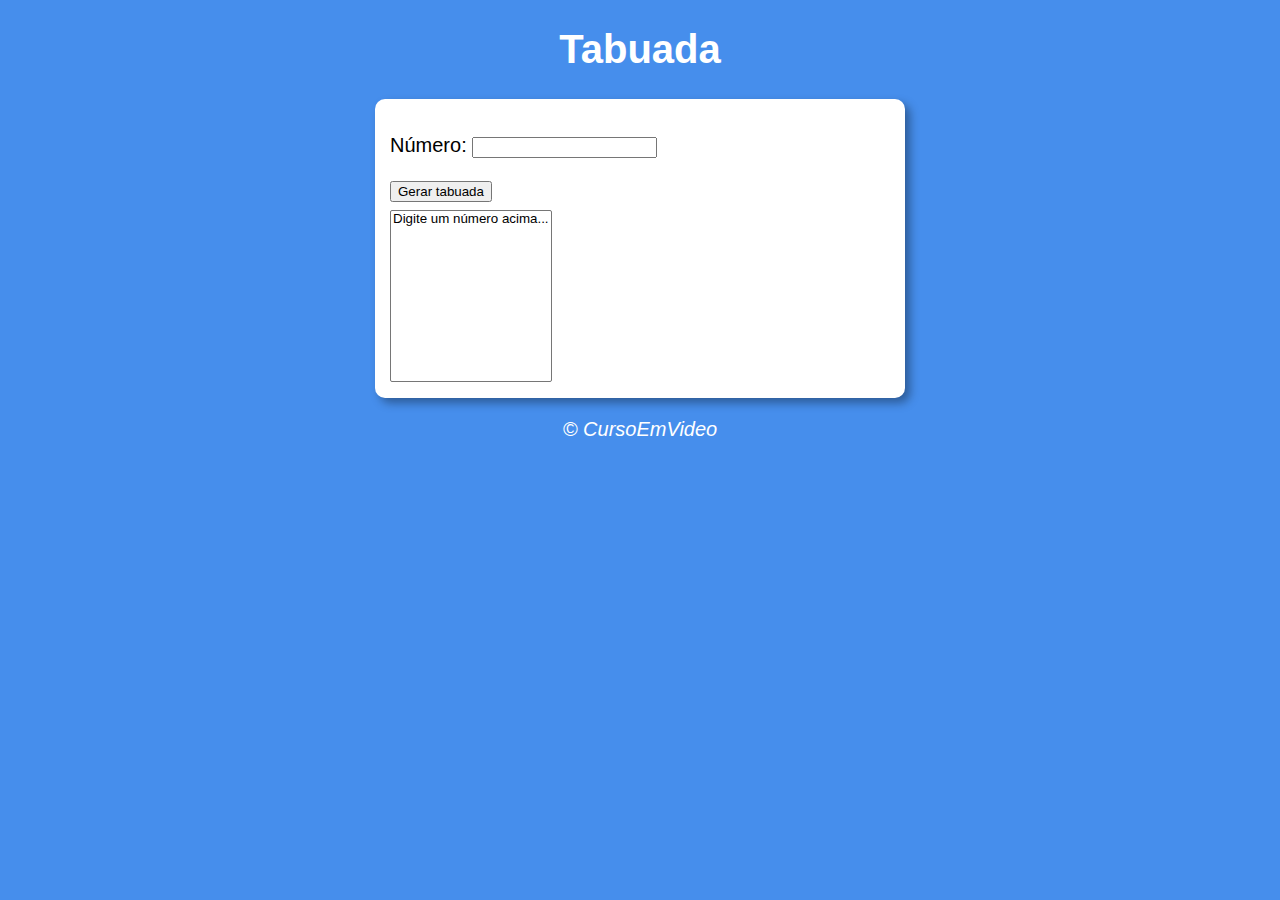
<file: 001-tabuada/index.html>
<!DOCTYPE html>
<html lang="pt-BR">
<head>
    <meta charset="UTF-8">
    <meta http-equiv="X-UA-Compatible" content="IE=edge">
    <meta name="viewport" content="width=device-width, initial-scale=1.0">
    <title>Tabuada</title>
    <link rel="stylesheet" href="style.css">
</head>
<body>
    <header>
        <h1>Tabuada</h1>
    </header>

    <section>
        <div>
            <p>Número: <input type="number" name="num" id="txtn"></p>
            <input type="button" value="Gerar tabuada" onclick="tabuada()">
        </div>
        
        <div>
            <select name="tabuada" id="seltab" size="10">
                <option>Digite um número acima...</option>
            </select>
        </div>
    </section>

    <footer>
        <p>&copy; CursoEmVideo</p>
    </footer>

    <script src="script.js"></script>
</body>
</html>
</file>
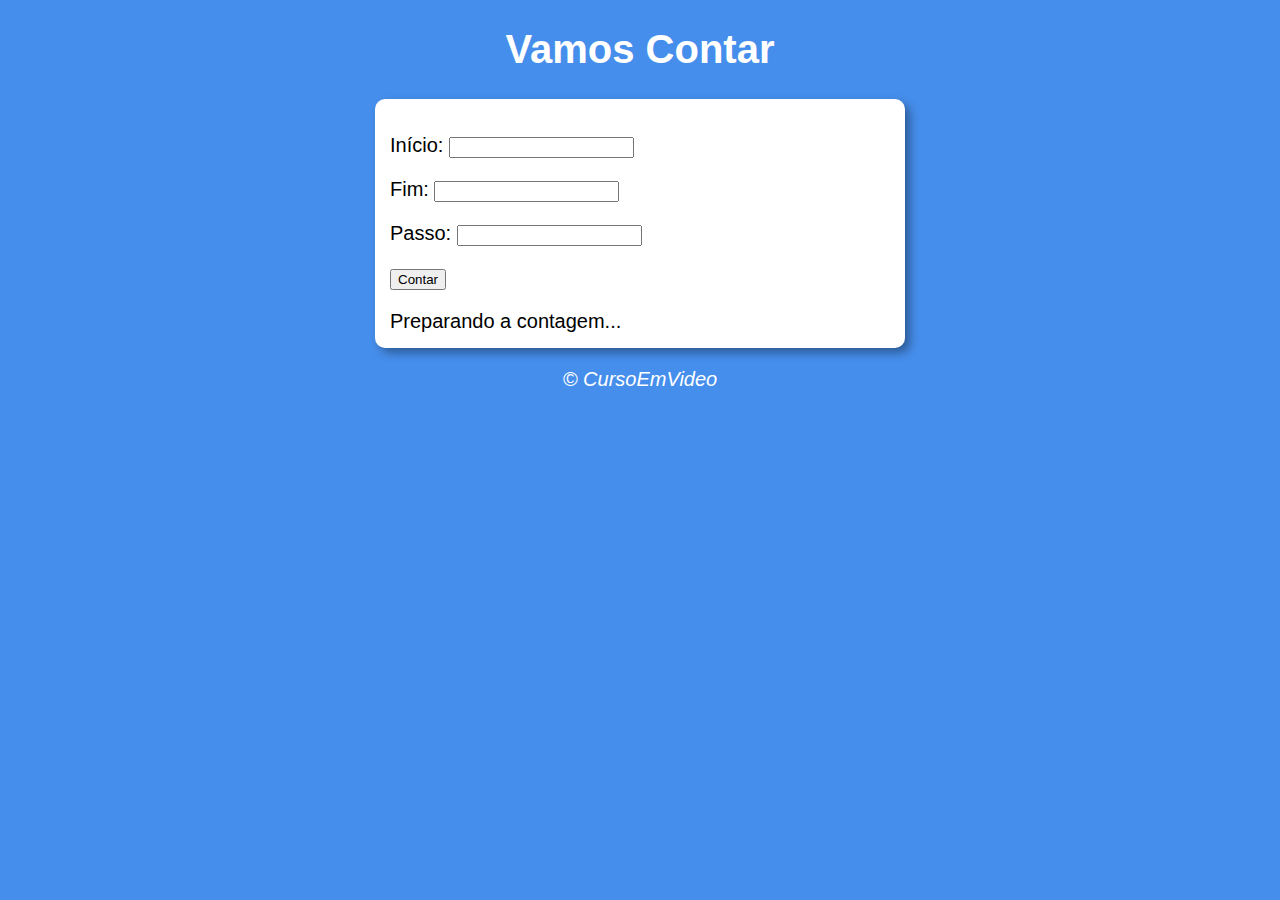
<file: 002-contador/index.html>
<!DOCTYPE html>
<html lang="pt-BR">
<head>
    <meta charset="UTF-8">
    <meta http-equiv="X-UA-Compatible" content="IE=edge">
    <meta name="viewport" content="width=device-width, initial-scale=1.0">
    <title>Super Contador</title>
    <link rel="stylesheet" href="style.css">
</head>
<body>
    <header>
        <h1>Vamos Contar</h1>
    </header>

    <section>
        <div>
            <p>Início: <input type="number" name="inicio" id="txti"></p>
            <p>Fim: <input type="number" name="fim" id="txtf"></p>
            <p>Passo: <input type="number" name="passo" id="txtp"></p>
            <p><input type="button" value="Contar" onclick="contagem()"></p>
        </div>

        <div id="res">
            Preparando a contagem...
        </div>
    </section>

    <footer>
        <p>&copy; CursoEmVideo</p>
    </footer>

    <script src="script.js"></script>
</body>
</html>
</file>
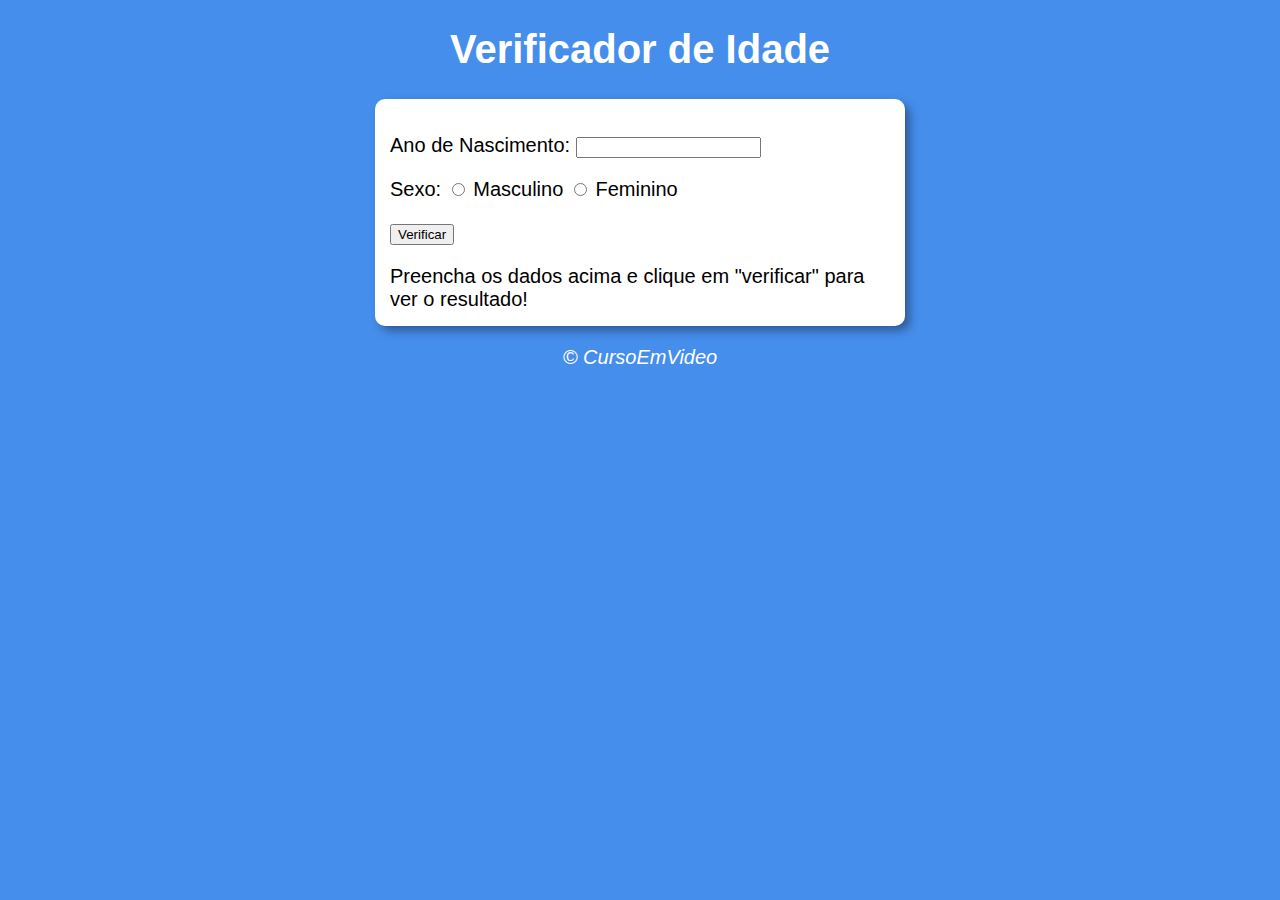
<file: 002-verificador-de-idade/index.html>
<!DOCTYPE html>
<html lang="pt-BR">
<head>
    <meta charset="UTF-8">
    <meta http-equiv="X-UA-Compatible" content="IE=edge">
    <meta name="viewport" content="width=device-width, initial-scale=1.0">
    <title>Verificador de Idade</title>
    <link rel="stylesheet" href="style.css">
</head>
<body>
    <header>
        <h1>Verificador de Idade</h1>
    </header>

    <section>
        <div>
            <p>Ano de Nascimento: 
                <input type="number" name="txtano" id="txtano">
            </p>

            <p>Sexo:
                <input type="radio" name="radsex" id="mas">
                <label for="mas">Masculino</label>

                <input type="radio" name="radsex" id="fem">
                <label for="fem">Feminino</label>
            </p>

            <p>
                <input type="button" value="Verificar" onclick="verificar()">
            </p>
        </div>

        <div id="resposta">
            Preencha os dados acima e clique em "verificar" para ver o resultado!
        </div>
    </section>

    <footer>
        <p>&copy; CursoEmVideo</p>
    </footer>

    <script src="script.js"></script>
</body>
</html>
</file>
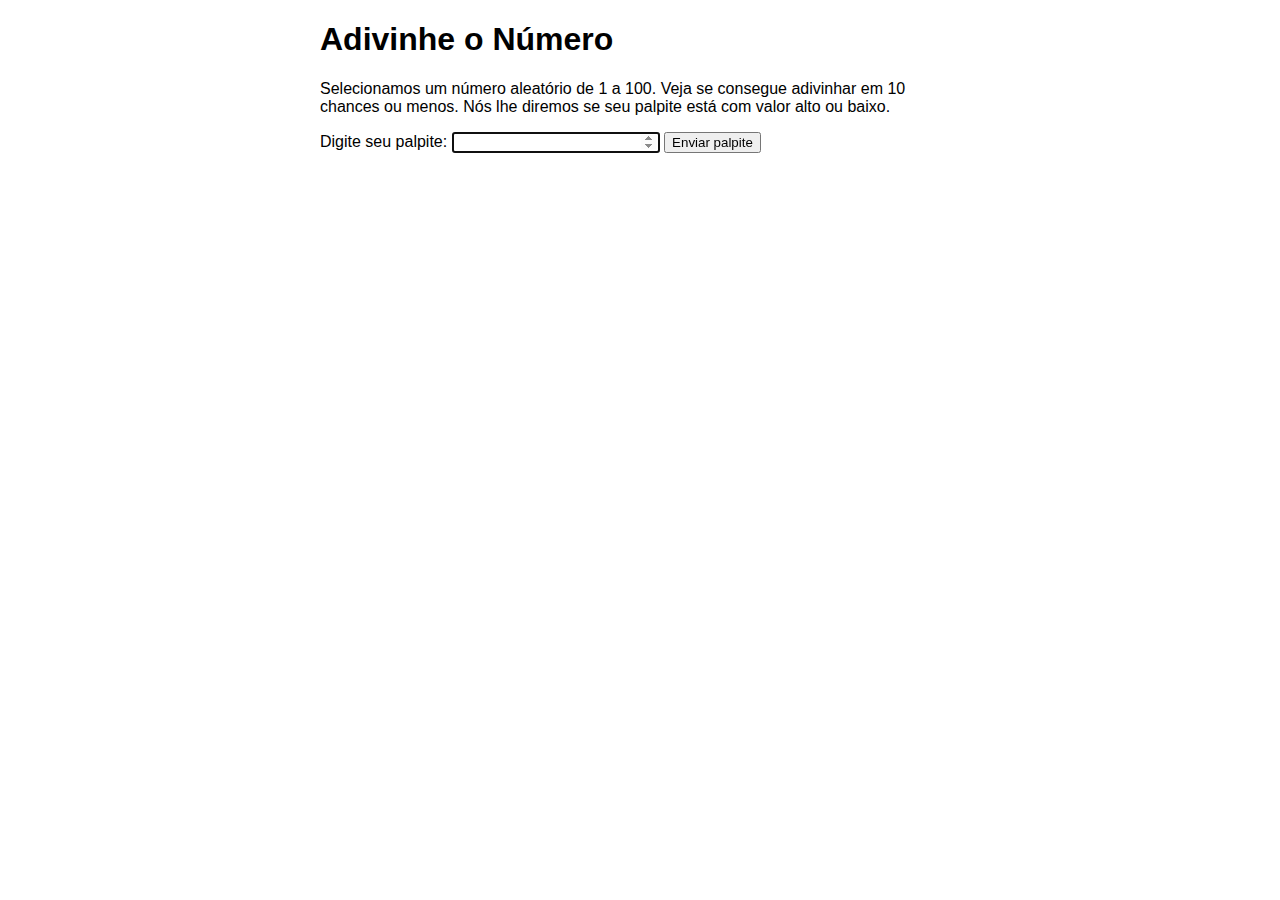
<file: 003-adivinhe-o-numero/index.html>
<!DOCTYPE html>
<html lang="pt-BR">
<head>
    <meta charset="UTF-8">
    <meta http-equiv="X-UA-Compatible" content="IE=edge">
    <meta name="viewport" content="width=device-width, initial-scale=1.0">
    <title>Jogo Adivinhe o Número</title>
    <link rel="stylesheet" href="style.css">
</head>
<body>
    <h1>Adivinhe o Número</h1>
    <p>Selecionamos um número aleatório de 1 a 100. Veja se consegue adivinhar em 10 chances ou menos. Nós lhe diremos se seu palpite está com valor alto ou baixo.</p>

    <!--Palpites-->
    <div class="form">
        <label for="campoPalpite">Digite seu palpite:</label>
        <input type="number" min="1" max="100" id="campoPalpite" class="campoPalpite">
        <input type="submit" value="Enviar palpite" class="envioPalpite">
    </div>

    <!--Resultado-->
    <div class="resultadoParas">
        <p class="palpites"></p>
        <p class="ultimoResultado"></p>
        <p class="baixoOuAlto"></p>
    </div>

    <script src="script.js"></script>
</body>
</html>
</file>
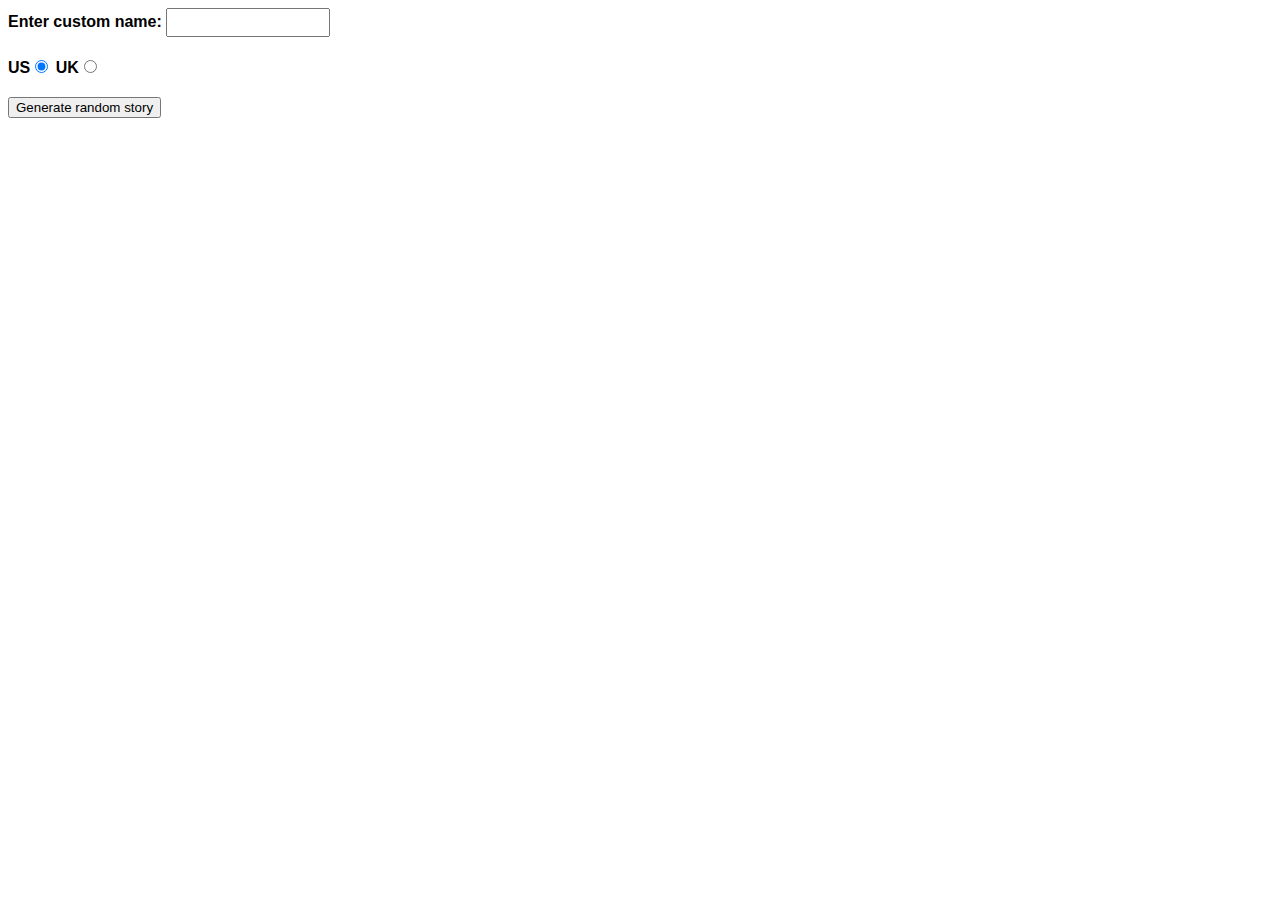
<file: 004-silly-story-generator/index.html>
<!DOCTYPE html>
<html lang="en-us">
  <head>
    <meta charset="utf-8">
    <meta http-equiv="X-UA-Compatible" content="IE=edge,chrome=1">
    <meta name="viewport" content="width=device-width">

    <title>Silly story generator</title>

    <link rel="stylesheet" href="style.css">
  </head>

  <body>
    <div>
      <label for="customname">Enter custom name:</label>
      <input id="customname" type="text" placeholder="">
    </div>
    <div>
      <label for="us">US</label><input id="us" type="radio" name="ukus" value="us" checked>
      <label for="uk">UK</label><input id="uk" type="radio" name="ukus" value="uk">
    </div>
    <div>
      <button class="randomize">Generate random story</button>
    </div>

    <p class="story"></p>
    
    <script src="script.js"></script>
  </body>
</html>
</file>
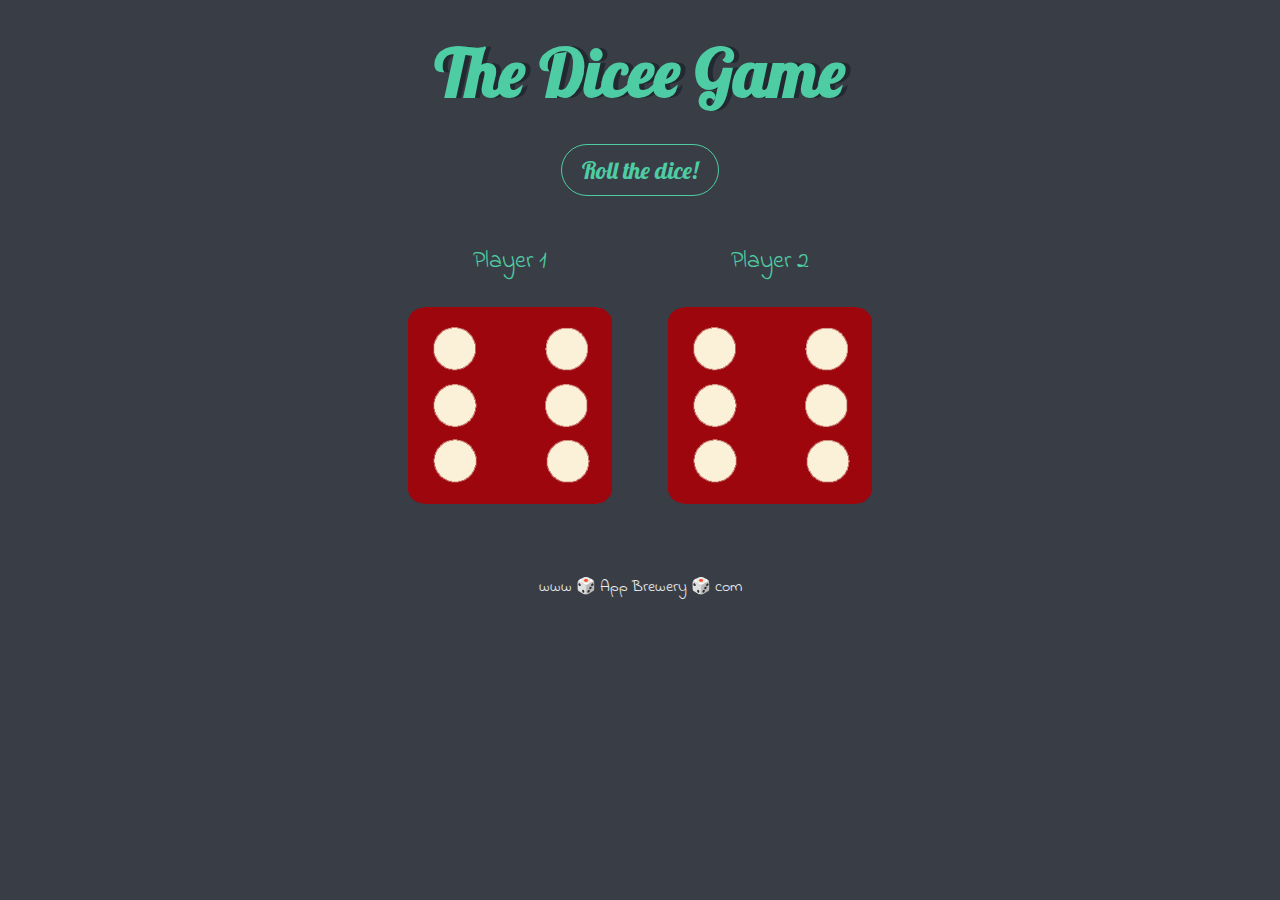
<file: 006-the-dicee-game/index.html>
<!DOCTYPE html>
<html lang="en">
<head>
    <meta charset="UTF-8">
    <meta http-equiv="X-UA-Compatible" content="IE=edge">
    <meta name="viewport" content="width=device-width, initial-scale=1.0">
    <title>The Dicee Game</title>
    <link rel="stylesheet" href="style.css">
    <link href="https://fonts.googleapis.com/css?family=Indie+Flower|Lobster" rel="stylesheet">
</head>
<body>
    
    <div class="container">
        <h1>The Dicee Game</h1>

        <button class="btn">Roll the dice!</button>
        
        <p class="winnerPara"></p>
  
        <div class="dice">
          <p>Player 1</p>
          <img class="img" src="images/dice6.png">
        </div>
  
        <div class="dice">
          <p>Player 2</p>
          <img class="img" src="images/dice6.png">
        </div>
  
      </div>
  
      <script src="script.js"></script>
  
    <footer>
      www 🎲 App Brewery 🎲 com
    </footer>

</body>
</html>
</file>
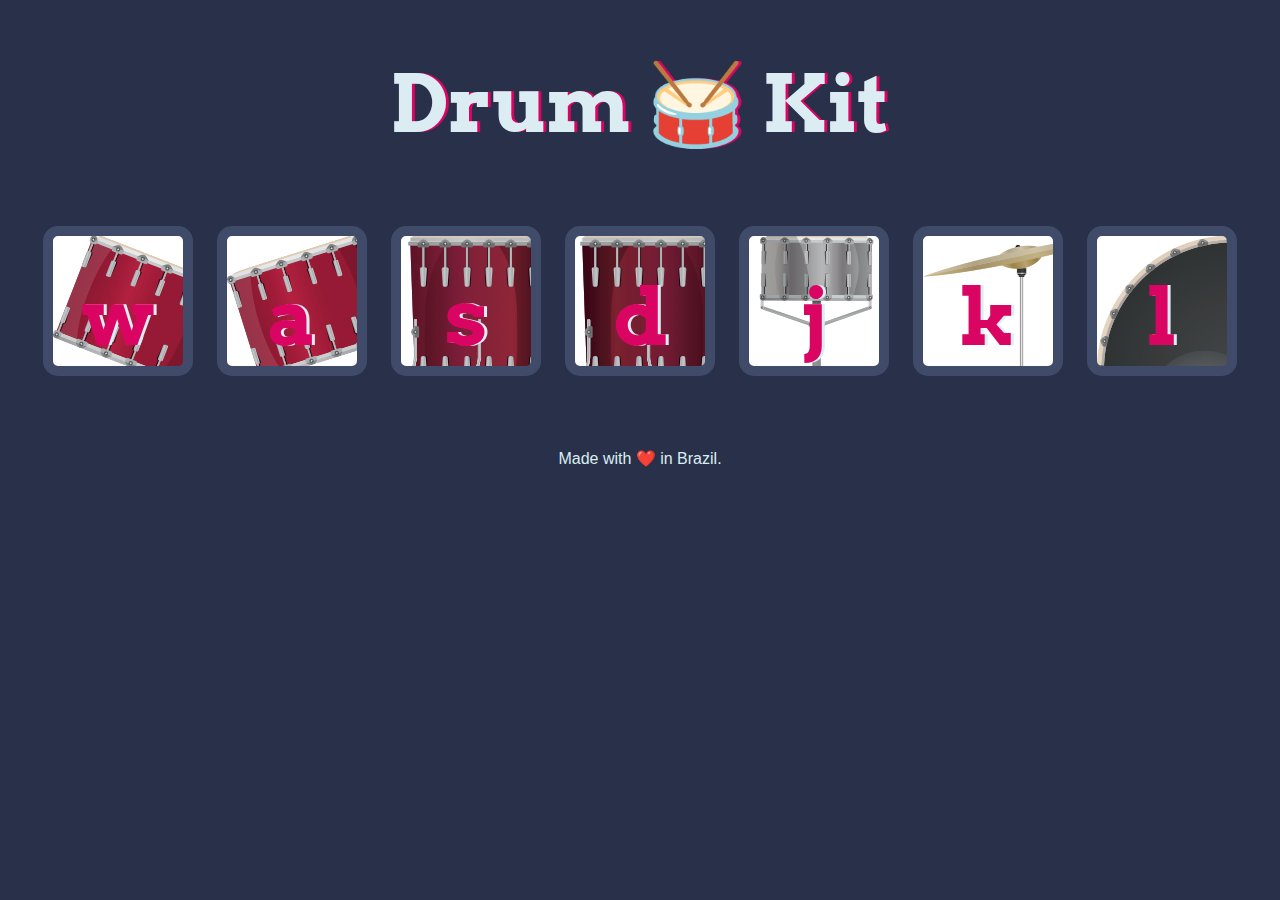
<file: 007-drum-kit/index.html>
<!DOCTYPE html>
<html lang="pt-BR" dir="ltr">

<head>
  <meta charset="utf-8">
  <title>Drum Kit</title>
  <link rel="stylesheet" href="style.css">
  <link href="https://fonts.googleapis.com/css?family=Arvo" rel="stylesheet">
</head>

<body>

  <h1 id="title">Drum 🥁 Kit</h1>
  <div class="set">
    <button class="w drum">w</button>
    <button class="a drum">a</button>
    <button class="s drum">s</button>
    <button class="d drum">d</button>
    <button class="j drum">j</button>
    <button class="k drum">k</button>
    <button class="l drum">l</button>
  </div>


  <footer>
    Made with ❤️ in Brazil.
  </footer>

  <script src="script.js"></script>
</body>

</html>
</file>
<file: 001-tabuada/style.css>
body {
    background-color: rgb(70, 142, 236);
    font: normal 15pt Arial;
}

header {
    color: white;
    text-align: center;
}

section {
    background-color: white;
    border-radius: 10px;
    padding: 15px;
    width: 500px;
    margin: auto;
    box-shadow: 5px 5px 10px rgba(0, 0, 0, 0.356);
}

select {
    margin-top: 8px;
}

footer {
    color: white;
    text-align: center;
    font-style: italic;
}
</file>
<file: 002-contador/style.css>
body {
    background-color: rgb(70, 142, 236);
    font: normal 15pt Arial;
}

header {
    color: white;
    text-align: center;
}

section {
    background-color: white;
    border-radius: 10px;
    padding: 15px;
    width: 500px;
    margin: auto;
    box-shadow: 5px 5px 10px rgba(0, 0, 0, 0.356);
}

footer {
    color: white;
    text-align: center;
    font-style: italic;
}
</file>
<file: 002-verificador-de-idade/style.css>
body {
    background-color: rgb(70, 142, 236);
    font: normal 15pt Arial;
}

header {
    color: white;
    text-align: center;
}

section {
    background-color: white;
    border-radius: 10px;
    padding: 15px;
    width: 500px;
    margin: auto;
    box-shadow: 5px 5px 10px rgba(0, 0, 0, 0.356);
}

footer {
    color: white;
    text-align: center;
    font-style: italic;
}
</file>
<file: 003-adivinhe-o-numero/style.css>
html {
    font-family: sans-serif;
}

body {
    width: 50%;
    max-width: 800px;
    min-width: 480px;
    margin: 0 auto;
}

.form input[type="number"] {
    width: 200px;
}

.ultimoResultado {
    color: white;
    padding: 3px;
}
</file>
<file: 004-silly-story-generator/style.css>
body {
    font-family: helvetica, sans-serif;
    width: 350px;
  }

  label {
    font-weight: bold;  
  }

  div {
    padding-bottom: 20px;
  }

  input[type="text"] {
    padding: 5px;
    width: 150px;
  }

  p {
    background: #FFC125;
    color: #5E2612;
    padding: 10px;
    visibility: hidden;
  }
</file>
<file: 006-the-dicee-game/style.css>
.container {
    width: 70%;
    margin: auto;
    text-align: center;
  }
  
.dice {
  text-align: center;
  display: inline-block;
}

body {
  background-color: #393E46;
}

h1 {
  margin: 30px;
  font-family: 'Lobster', cursive;
  text-shadow: 5px 0 #232931;
  font-size: 4.2rem;
  color: #4ECCA3;
}

.btn {
  -webkit-border-radius: 28;
  -moz-border-radius: 28;
  border-radius: 28px;
  font-family: 'Lobster', cursive;
  color: #4ECCA3;
  font-size: 1.5rem;
  background: #393E46;
  padding: 10px 20px 10px 20px;
  border: solid #4ECCA3 1px;
  text-decoration: none;
}

.btn:hover {
  background: #232931;
  text-decoration: none;
}

.winnerPara {
  font-family: 'Lobster', cursive;
  text-shadow: 5px 0 #232931;
  font-size: 1.5rem;
  color: #fff;
}

p {
  font-size: 1.5rem;
  color: #4ECCA3;
  font-family: 'Indie Flower', cursive;
}

img {
  width: 80%;
}

footer {
  margin-top: 5%;
  color: #EEEEEE;
  text-align: center;
  font-family: 'Indie Flower', cursive;

}

button {
  display: block;
  margin: auto;
}

/* Media query */
@media (max-width: 800px) {  
  .dice {
    margin-right: 15px;
    padding-top: 60px;
    padding-bottom: 100px;
  }

  img {
    width: 110px;
  }

  h1 {
    font-size: 3.2rem;
    margin-top: 50px;
    margin-bottom: 60px;
  }

  .winnerPara {
    font-size: 1.5rem;
    padding-top: 30px;
    margin-bottom: 0;
  }

  p {
    font-size: 1.2rem;
  }
}
</file>
<file: 007-drum-kit/style.css>
body {
    text-align: center;
    background-color: #283149;
  }
  
  h1 {
    font-size: 5rem;
    color: #DBEDF3;
    font-family: "Arvo", cursive;
    text-shadow: 3px 0 #DA0463;
  
  }
  
  footer {
    color: #DBEDF3;
    font-family: sans-serif;
  }
  
  .w {
    background-image: url("images/tom1.png");
  }
  
  .a {
    background-image: url("images/tom2.png")
  }
  
  .s {
    background-image: url("images/tom3.png");
  }
  
  .d {
    background-image: url("images/tom4.png");
  }
  
  .j {
    background-image: url("images/snare.png");
  }
  
  .k {
    background-image: url("images/crash.png");
  }
  
  .l {
    background-image: url("images/kick.png");
  }
  
  .set {
    margin: 5% auto;
  }
  
  .game-over {
    background-color: red;
    opacity: 0.8;
  }
  
  .pressed {
    box-shadow: 0 3px 4px 0 #DBEDF3;
    opacity: 0.5;
  }
  
  .red {
    color: red;
  }
  
  .drum {
    outline: none;
    border: 10px solid #404B69;
    font-size: 5rem;
    font-family: 'Arvo', cursive;
    line-height: 2;
    font-weight: 900;
    color: #DA0463;
    text-shadow: 3px 0 #DBEDF3;
    border-radius: 15px;
    display: inline-block;
    width: 150px;
    height: 150px;
    text-align: center;
    margin: 10px;
    background-color: white;
  }
</file>
